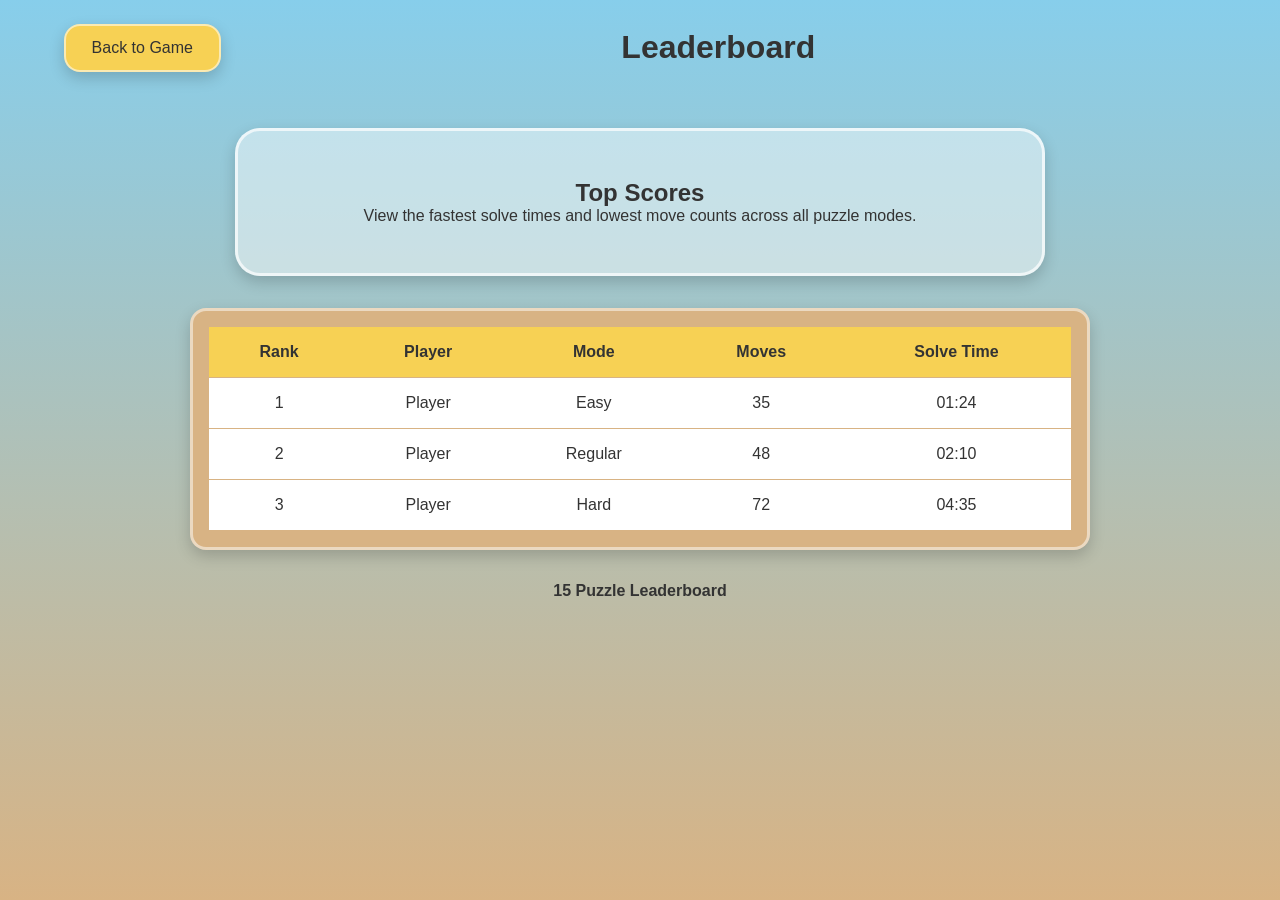
<file: leaderboard.html>
<!DOCTYPE html>
<html lang="en">
    <head>
        <meta charset="UTF-8">
        <meta name="viewport" content="width=device-width,initial-scale=1.0">
        <title>15 Puzzle Leaderboard</title>
        <link rel="stylesheet" href="styles.css">
    </head>
    <body>
        <header class="top-bar">
            <a href="index.html" class="leaderboard-btn">Back to Game</a>
            <h1>Leaderboard</h1>
            <div></div>
        </header>
        <main class="leaderboard-container">
            <section class="hero">
                <h2>Top Scores</h2>
                <p>View the fastest solve times and lowest move counts across
                    all puzzle modes.</p>
            </section>
            <section class="leaderboard-table-wrapper">
                <table class="leaderboard-table">
                    <thead>
                        <tr>
                            <th>Rank</th>
                            <th>Player</th>
                            <th>Mode</th>
                            <th>Moves</th>
                            <th>Solve Time</th>
                        </tr>
                    </thead>
                    <tbody id="leaderboardData">
                        <tr>
                            <td>1</td>
                            <td>Player</td>
                            <td>Easy</td>
                            <td>35</td>
                            <td>01:24</td>
                        </tr>
                        <tr>
                            <td>2</td>
                            <td>Player</td>
                            <td>Regular</td>
                            <td>48</td>
                            <td>02:10</td>
                        </tr>
                        <tr>
                            <td>3</td>
                            <td>Player</td>
                            <td>Hard</td>
                            <td>72</td>
                            <td>04:35</td>
                        </tr>
                    </tbody>
                </table>
            </section>
        </main>
        <footer>
            <p>15 Puzzle Leaderboard</p>
        </footer>
        <script src="logic.js"></script>
    </body>
</html>
</file>
<file: styles.css>
:root{
    --sky-blue:#87ceeb;
    --tan:#d8b384;
    --yellow:#f7d154;
    --peach:#f6b49a;
    --white:#ffffff;
    --dark:#333333;
    --green:#3cff3c;
    --pink:#ff00c3;
    --shadow:0 6px 15px rgba(0,0,0,.18);
    --radius:16px;
}
*{
    box-sizing:border-box;
    margin:0;
    padding:0;
}
html{
    scroll-behavior:smooth;
}
body{
    font-family:Arial,Helvetica,sans-serif;
    background:linear-gradient(to bottom,var(--sky-blue),var(--tan));
    color:var(--dark);
    min-height:100vh;
}
.top-bar{
    display:flex;
    justify-content:space-between;
    align-items:center;
    padding:1.5rem 5%;
}
.nav-btn,
.leaderboard-btn,
.mode-btn,
.controls button{
    border:2px solid rgba(255,255,255,.55);
    cursor:pointer;
    padding:.8rem 1.6rem;
    border-radius:var(--radius);
    background:var(--yellow);
    color:var(--dark);
    font-size:1rem;
    text-decoration:none;
    box-shadow:var(--shadow);
    transition:transform .2s ease,box-shadow .2s ease,opacity .2s ease;
}
.nav-btn:hover,
.leaderboard-btn:hover,
.mode-btn:hover,
.controls button:hover{
    transform:scale(1.08);
    box-shadow:0 8px 20px rgba(0,0,0,.25);
    opacity:.9;
}
.nav-btn:active,
.leaderboard-btn:active,
.mode-btn:active,
.controls button:active{
    transform:scale(.98);
}
.hero{
    width:min(90%,900px);
    margin:2rem auto;
    padding:3rem 2rem;
    text-align:center;
    background:rgba(255,255,255,.45);
    border:3px solid rgba(255,255,255,.7);
    border-radius:25px;
    box-shadow:var(--shadow);
}
.hero h1{
    font-size:4rem;
    letter-spacing:2px;
    margin-bottom:1rem;
}
.subtitle{
    font-size:1.25rem;
    line-height:1.6;
}
.mode-selection{
    display:flex;
    justify-content:center;
    gap:1rem;
    margin:1.5rem auto 2rem;
}
.mode-btn.active{
    background:var(--peach);
    border-color:white;
}
.game-container{
    width:min(90%,700px);
    margin:auto;
    display:flex;
    flex-direction:column;
    align-items:center;
    padding:2rem;
    background:rgba(255,255,255,.25);
    border:3px solid rgba(255,255,255,.5);
    border-radius:25px;
    box-shadow:var(--shadow);
}
.stats{
    display:flex;
    justify-content:center;
    gap:2rem;
    width:100%;
    margin-bottom:1.5rem;
}
.stat-box{
    background:var(--tan);
    border:2px solid rgba(255,255,255,.6);
    padding:1rem 2.5rem;
    border-radius:var(--radius);
    text-align:center;
    box-shadow:var(--shadow);
}
.stat-box h3{
    margin-bottom:.5rem;
}
.stat-box p{
    font-size:1.4rem;
    font-weight:bold;
}
.board-wrapper{
    width:min(90vw,500px);
}
#puzzleBoard{
    width:100%;
    aspect-ratio:1/1;
    display:grid;
    grid-template-columns:repeat(4,1fr);
    grid-template-rows:repeat(4,1fr);
    gap:.25rem;
    background:var(--tan);
    padding:.6rem;
    border:3px solid rgba(255,255,255,.6);
    border-radius:var(--radius);
    box-shadow:var(--shadow);
}
.tile{
    background-size:400% 400%;
    border-radius:8px;
    cursor:pointer;
    transition:transform .15s ease,border .15s ease;
}
.tile:hover{
    transform:scale(1.03);
}
.empty{
    background:none;
    cursor:default;
}
.tile.correct{
    border:5px solid var(--green);
}
.tile.hint{
    border:5px solid var(--pink);
}
.controls{
    display:flex;
    justify-content:center;
    flex-wrap:wrap;
    gap:1rem;
    margin-top:2rem;
}
.info-section{
    width:min(90%,900px);
    margin:3rem auto;
}
.info-card{
    background:rgba(255,255,255,.6);
    border:3px solid rgba(255,255,255,.7);
    border-radius:25px;
    padding:2.5rem;
    box-shadow:var(--shadow);
    line-height:1.7;
}
.info-card h2{
    font-size:2rem;
    margin-bottom:1rem;
}
.info-card h3{
    margin-top:1.5rem;
    margin-bottom:.75rem;
}
.info-card ul,
.info-card ol{
    margin-left:2rem;
}
.info-card li{
    margin-bottom:.5rem;
}
.modal{
    position:fixed;
    inset:0;
    display:flex;
    justify-content:center;
    align-items:center;
    background:rgba(0,0,0,.35);
    z-index:10;
}
.modal-content{
    background:var(--white);
    width:min(90%,450px);
    padding:2rem;
    border:3px solid var(--yellow);
    border-radius:var(--radius);
    box-shadow:var(--shadow);
}
.hidden{
    display:none;
}
footer{
    text-align:center;
    padding:2rem;
    font-weight:bold;
}
.leaderboard-container{
    width:min(90%,900px);
    margin:auto;
}
.leaderboard-table-wrapper{
    background:var(--tan);
    padding:1rem;
    border:3px solid rgba(255,255,255,.5);
    border-radius:var(--radius);
    box-shadow:var(--shadow);
    overflow-x:auto;
}
.leaderboard-table{
    width:100%;
    border-collapse:collapse;
    background:var(--white);
}
.leaderboard-table th,
.leaderboard-table td{
    padding:1rem;
    text-align:center;
    border-bottom:1px solid var(--tan);
}
.leaderboard-table th{
    background:var(--yellow);
}
@media(max-width:1023px){
    .hero h1{
        font-size:3rem;
    }
    .game-container{
        width:85%;
    }
}
@media(max-width:767px){
    .top-bar{
        flex-direction:column;
        gap:1rem;
    }
    .hero h1{
        font-size:2.3rem;
    }
    .mode-selection{
        flex-direction:column;
        width:80%;
    }
    .mode-btn{
        width:100%;
    }
    .stats{
        flex-direction:column;
        align-items:center;
    }
    .stat-box{
        width:80%;
    }
    .controls{
        flex-direction:column;
        width:80%;
    }
    .controls button{
        width:100%;
    }
}
</file>
